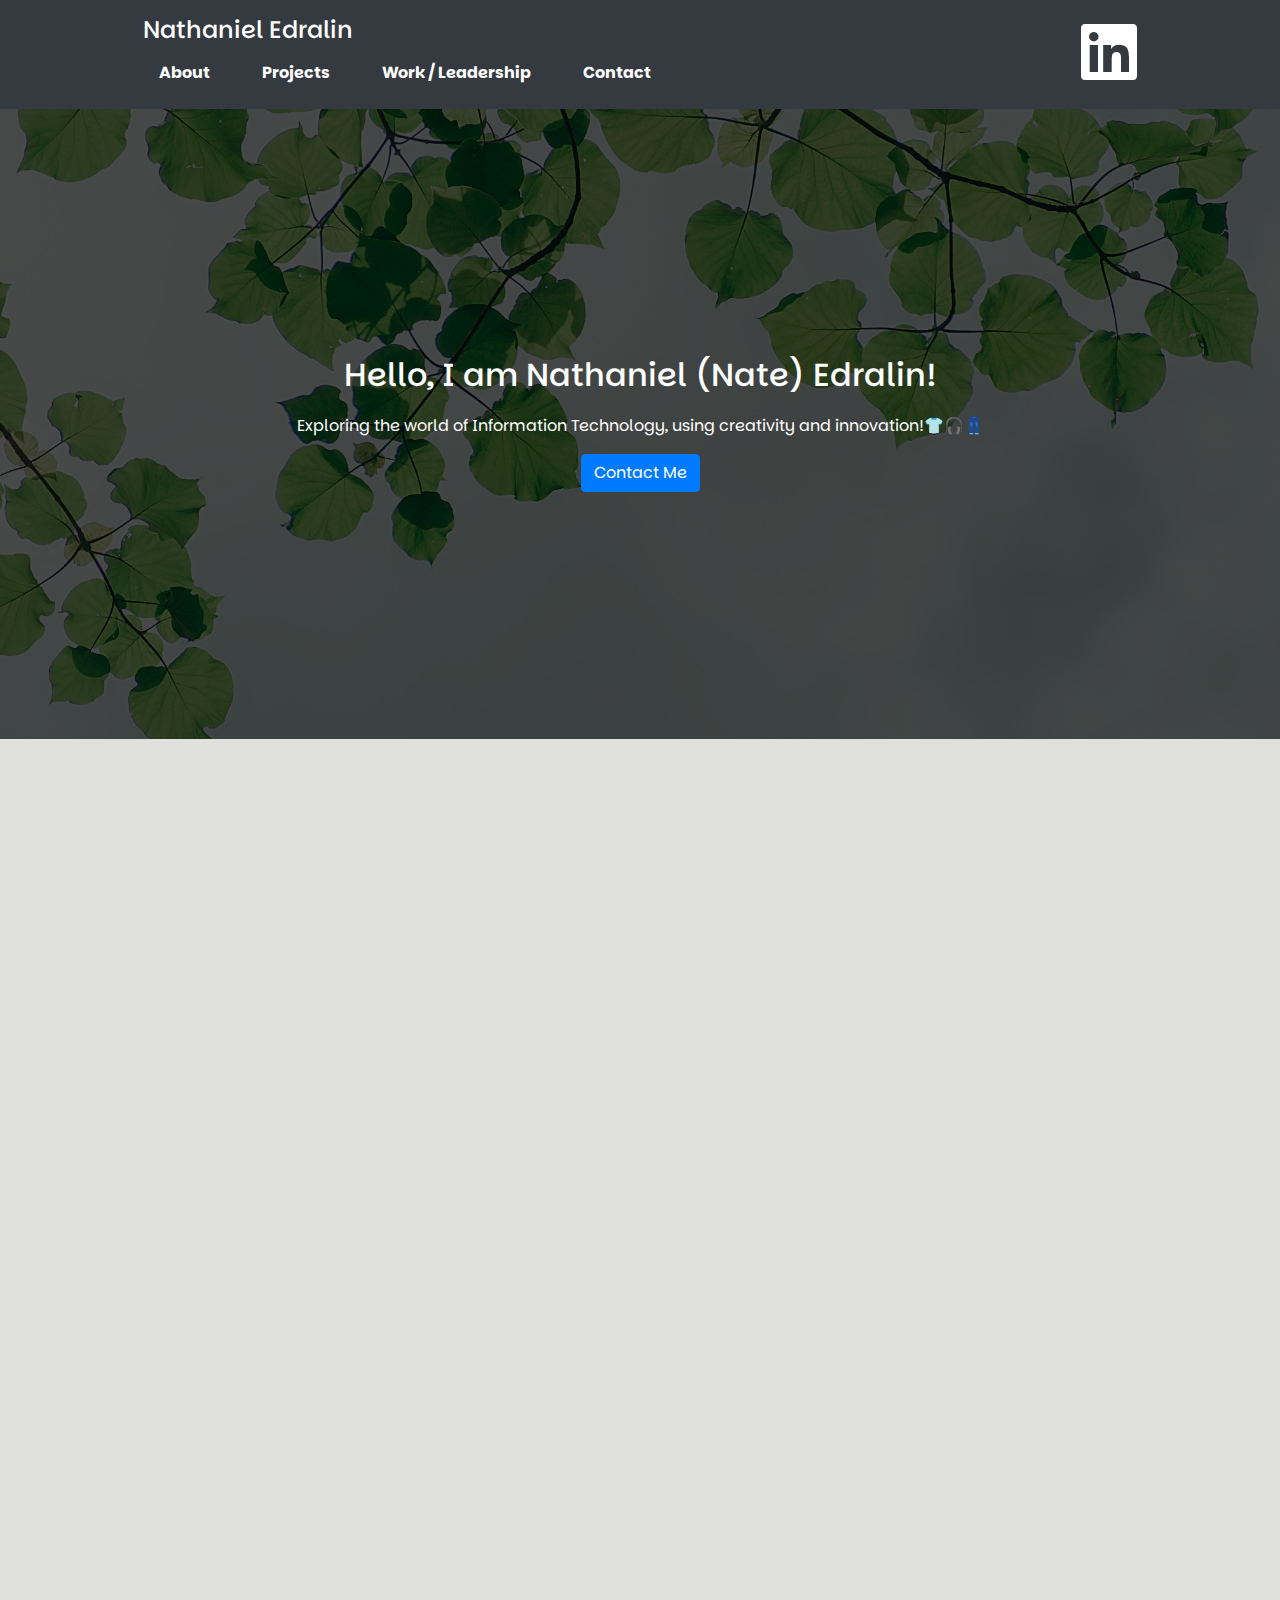
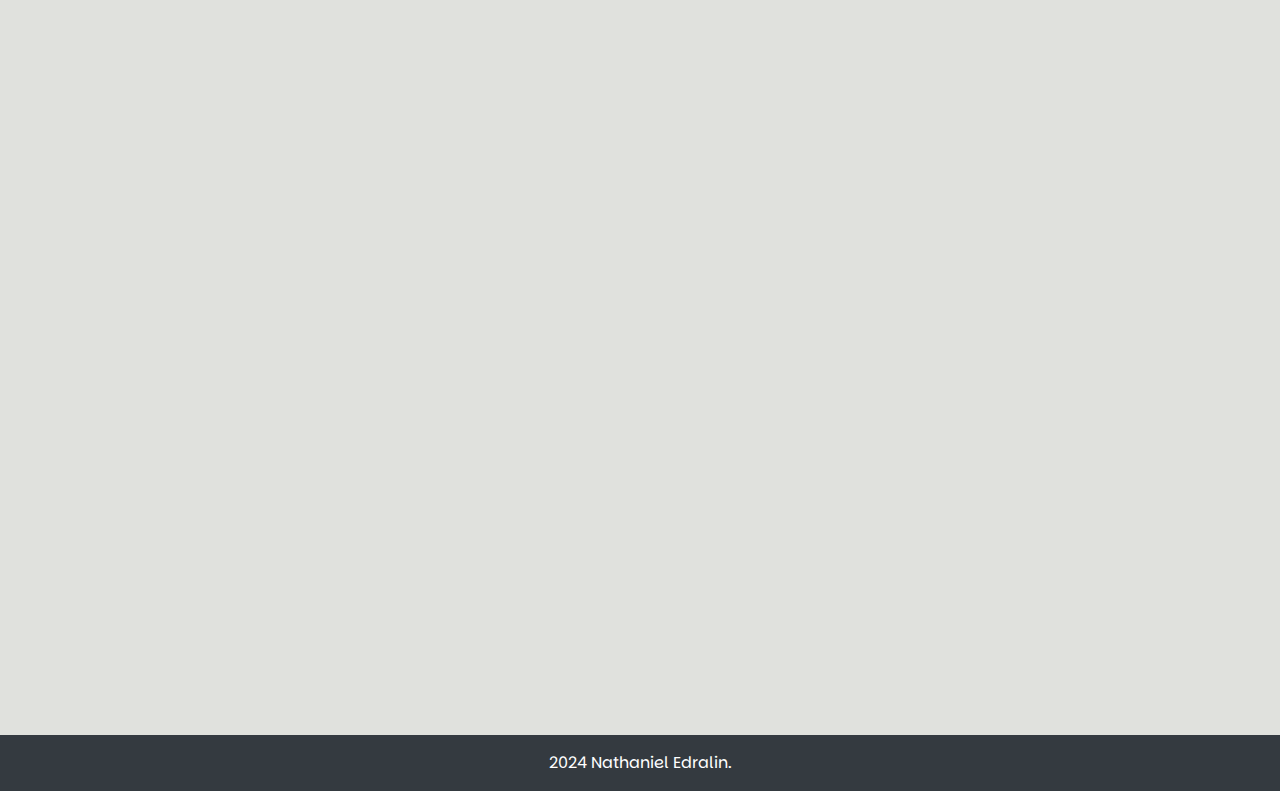
<file: index.html>
<!DOCTYPE html>
<html lang="en">
<head>
    <meta charset="UTF-8">
    <meta name="viewport" content="width=device-width, initial-scale=1.0">
    <title>Nathaniel Edralin's Portfolio</title>
    <link rel="preconnect" href="https://fonts.googleapis.com">
    <link rel="preconnect" href="https://fonts.gstatic.com" crossorigin>
    <link href="https://fonts.googleapis.com/css2?family=Parkinsans:wght@300..800&display=swap" rel="stylesheet">
    <link href="https://maxcdn.bootstrapcdn.com/bootstrap/4.5.2/css/bootstrap.min.css" rel="stylesheet">
    <link rel="stylesheet" href="portfolio.css">
    <link rel="stylesheet" href="https://cdnjs.cloudflare.com/ajax/libs/font-awesome/6.0.0-beta3/css/all.min.css">
</head>
<body>
    <header class="bg-dark text-white py-3">
        <div class="container">
            <div class="d-flex justify-content-between align-items-center">
                <div>
                    <h1 class="h4 mb-0">Nathaniel Edralin</h1>
                    <nav class="mt-2">
                        <ul class="nav">
                            <li class="nav-item"><a href="about.html" class="nav-link text-white">About</a></li>
                            <li class="nav-item"><a href="#projects" class="nav-link text-white">Projects</a></li>
                            <li class="nav-item"><a href="#work" class="nav-link text-white">Work / Leadership</a></li>
                            <li class="nav-item"><a href="contacts.html" class="nav-link text-white">Contact</a></li>
                        </ul>
                    </nav>
                </div>
                <a href="https://www.linkedin.com/in/nathaniel-edralin" class="linkedin-icon" target="_blank">
                    <i class="fab fa-linkedin fa-2x"></i>
                </a>
            </div>
        </div>
    </header>

    <div id="hero" class="d-flex align-items-center text-white" style="background: url('leaves.jpg') no-repeat center center fixed; background-size: cover; height: 70vh;">
        <div class="container text-center">
            <h2>Hello, I am Nathaniel (Nate) Edralin!</h2>
            <p>Exploring the world of Information Technology, using creativity and innovation!👕🎧👖</p>
            <a href="contacts.html" class="btn btn-primary">Contact Me</a>
        </div>
    </div>

    <div class="container mt-5">
        <section id="projects">
            <h2 class="text-center">Projects</h2>
            <div class="row justify-content-center">
                <div class="col-md-4">
                    <div class="card mb-4">
                        <div class="card-body">
                            <h3 class="card-title"><a href="https://www.youtube.com/watch?v=23Mc0f8fUXM" class="text-dark">Chatroom Project (Java)</a></h3>
                            <ul class="card-text">
                                <li>Implemented and input commands into multiple terminals, creating a functional multi-user chatroom.</li>
                                <li>Developed a codebase that supported multiple ClientUIs, simulating an online chatroom environment.</li>
                                <li>Created a Final Demo video, effectively explaining the project’s execution and functionalities.</li>
                            </ul>
                        </div>
                    </div>
                </div>
                <div class="col-md-4">
                    <div class="card mb-4">
                        <div class="card-body">
                            <h3 class="card-title"><a href="https://npe6.itch.io/sprint3nateedralin" class="text-dark">Unity Game Project (Unity, C#)</a></h3>
                            <ul class="card-text">
                                <li>Utilized Unity Game Engine to develop interactive game mechanics within a first-person shooter game.</li>
                                <li>Constructed multiple C# scripts to implement various game features and mechanics.</li>
                            </ul>
                        </div>
                    </div>
                </div>
            </div>
        </section>
    </div>

        <section id="work" class="mt-5">
            <h2 class="text-center">Work Experience</h2>
            <div class="row">
                <div class="col-md-6">
                    <div class="card mb-4">
                        <div class="card-body">
                            <h3 class="card-title">Abercrombie & Fitch - Brand Representative - Short Hills, New Jersey</h3>
                            <p>July 2024 - Present</p>
                            <ul class="card-text">
                                <li>Assist over 20 customers per shift in finding or selecting products, providing personalized recommendations to enhance customer satisfaction.</li>
                                <li>Utilize a point of sales system to process transactions, improving checkout efficiency.</li>
                            </ul>
                        </div>
                    </div>
                </div>
                <div class="col-md-6">
                    <div class="card mb-4">
                        <div class="card-body">
                            <h3 class="card-title">DSW - Sales Associate - Union, New Jersey</h3>
                            <p>July 2023 - July 2024</p>
                            <ul class="card-text">
                                <li>Aided customers in finding or selecting from a range of products as well as providing personal recommendations, increasing personal store sales by 10%.</li>
                                <li>Provided customer service on a computerized register, utilizing different computational skills and attended to over 30 customers per shift.</li>
                            </ul>
                        </div>
                    </div>
                </div>
            </div>
        </section>

        <section id="leadership" class="mt-5">
            <h2 class="text-center">Leadership Experience</h2>
            <div class="row">
                <div class="col-md-6">
                    <div class="card mb-4">
                        <div class="card-body">
                            <h3 class="card-title">Filipino Student Association of NJIT (FINEST) - External Vice President</h3>
                            <p>April 2024 - Present</p>
                            <ul class="card-text">
                                <li>Lead the outreach efforts for Reign or Shine, an annual event hosted by FINEST with around 1000 attendees each year.</li>
                                <li>Spearhead the planning and execution for large district-wide events, advocating for a collaborative community among several organizations.</li>
                            </ul>
                        </div>
                    </div>
                </div>
                <div class="col-md-6">
                    <div class="card mb-4">
                        <div class="card-body">
                            <h3 class="card-title">Filipino Student Association of NJIT (FINEST) - External Public Relations Officer</h3>
                            <p>April 2023 - April 2024</p>
                            <ul class="card-text">
                                <li>Created an atmosphere for the organization to interact with other external organizations.</li>
                                <li>Collected and provided information to FINEST on the Filipino Intercollegiate Networking Dialogue, Inc.</li>
                                <li>Served as the liaison between FINEST and external organizations that wish to collaborate with FINEST.</li>
                            </ul>
                        </div>
                    </div>
                </div>
            </div>
        </section>
    </div>

    <footer class="bg-dark text-white py-3">
        <div class="container">
            <p class="mb-0">2024 Nathaniel Edralin.</p>
        </div>
    </footer>

    <script src="https://ajax.googleapis.com/ajax/libs/jquery/3.5.1/jquery.min.js"></script>
    <script src="https://cdnjs.cloudflare.com/ajax/libs/popper.js/1.16.0/umd/popper.min.js"></script>
    <script src="https://maxcdn.bootstrapcdn.com/bootstrap/4.5.2/js/bootstrap.min.js"></script>
</body>
</html>
</file>
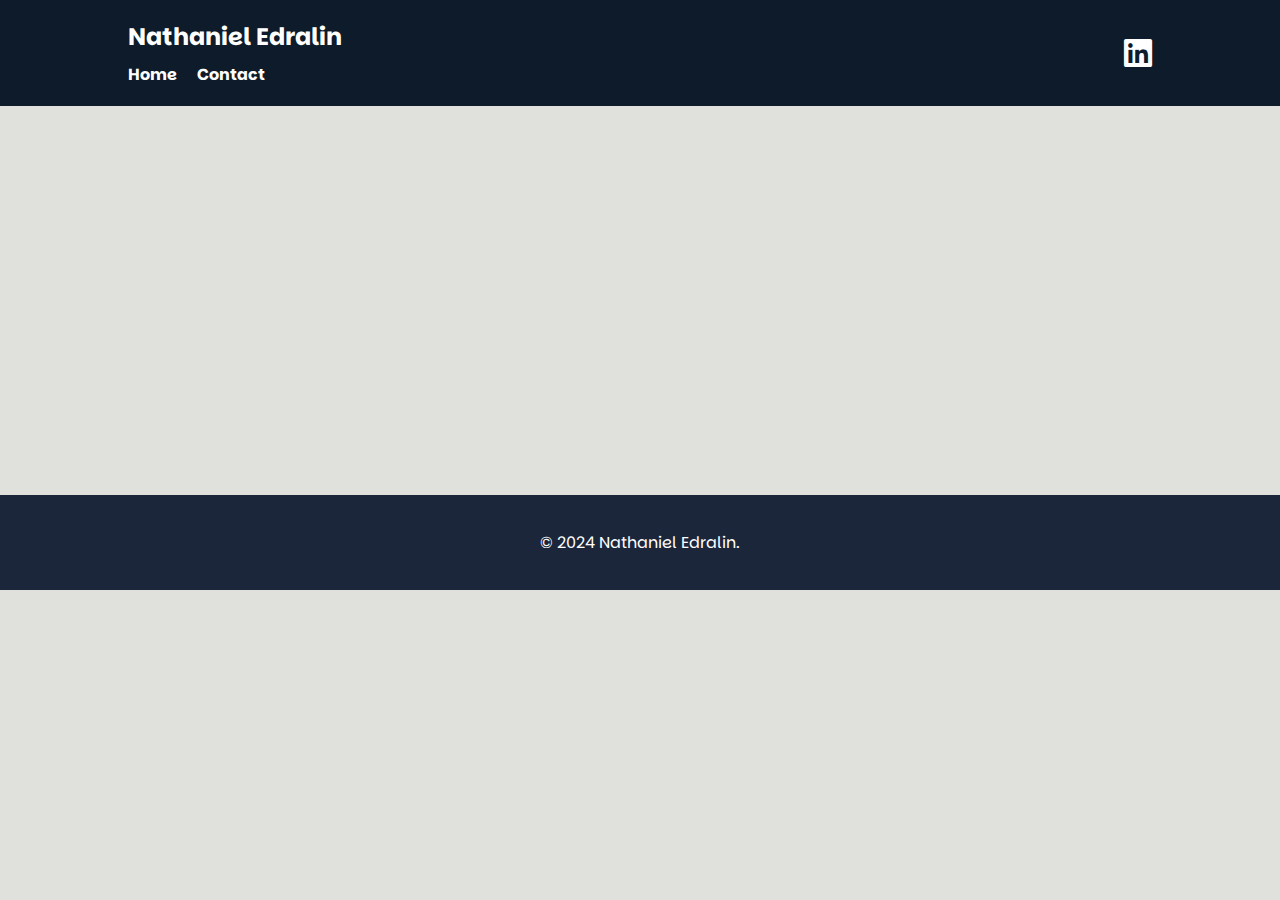
<file: about.html>
<!DOCTYPE html>
<html lang="en">
<head>
    <meta charset="UTF-8">
    <meta name="viewport" content="width=device-width, initial-scale=1.0">
    <title>About Me - Nathaniel Edralin</title>
    <link rel="preconnect" href="https://fonts.googleapis.com">
    <link rel="preconnect" href="https://fonts.gstatic.com" crossorigin>
    <link href="https://fonts.googleapis.com/css2?family=Parkinsans:wght@300..800&display=swap" rel="stylesheet">
    <link rel="stylesheet" href="portfolio.css">
    <link rel="stylesheet" href="https://cdnjs.cloudflare.com/ajax/libs/font-awesome/6.0.0-beta3/css/all.min.css">
</head>
<body>
    <header>
        <div class="header-content">
            <div class="name-and-nav">
                <h1>Nathaniel Edralin</h1>
                <nav>
                    <ul>
                        <li><a href="index.html">Home</a></li>
                        <li><a href="contacts.html">Contact</a></li>
                    </ul>
                </nav>
            </div>
            <a href="https://www.linkedin.com/in/nathaniel-edralin" class="linkedin-icon" target="_blank">
                <i class="fab fa-linkedin"></i>
            </a>
        </div>
    </header>

    <section id="about" class="container">
        <h2>About Me</h2>
        <p>Hello! I am Nathaniel Edralin, a current Junior majoring in Information Technology attending the New Jersey Institute of Technology! Some relevant coursework I went through are Designing UI / UX User Needs, Internet Applications, Information Design Techniques, Systems Administration, Information Systems, Educational Software Design, Advanced Programming for Information Technology, and Networking! My future career goal is to utilize my background in IT as a backdoor into the Fashion Industry! 👕🎧👖</p>

        <h3>Some of My Hobbies / Interests!</h3>
        <ul class="hobbies-list">
            <li><strong>Fashion:</strong> I think of fashion as a unique art form and way of self expression! Composing outfits and integrating fashion into my everyday life is a major hobby that I have.</li>
            <li><strong>Art:</strong> Art is something that I love looking at, as well as making! In my free time, I love to paint and create.</li>
        </ul>
    </section>

    <footer> 
        <div class="container"> 
            <p>&copy; 2024 Nathaniel Edralin.</p> 
        </div> 
    </footer>
</body>
</html>
</file>
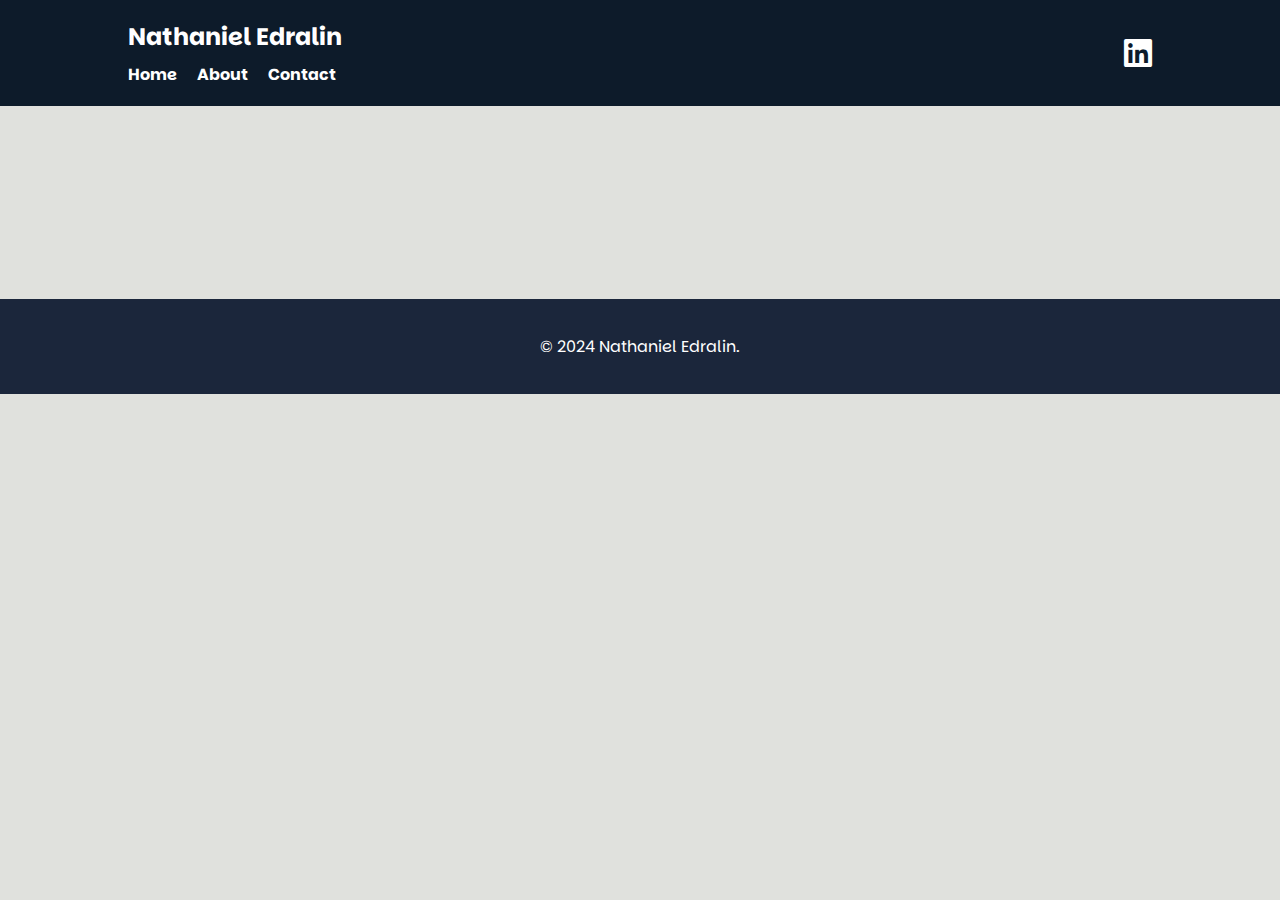
<file: contact.html>
<!DOCTYPE html>
<html lang="en">
<head>
    <meta charset="UTF-8">
    <meta name="viewport" content="width=device-width, initial-scale=1.0">
    <title>Contact - Nathaniel Edralin</title>
    <link rel="preconnect" href="https://fonts.googleapis.com">
    <link rel="preconnect" href="https://fonts.gstatic.com" crossorigin>
    <link href="https://fonts.googleapis.com/css2?family=Parkinsans:wght@300..800&display=swap" rel="stylesheet">
    <link rel="stylesheet" href="portfolio.css">
    <link rel="stylesheet" href="https://cdnjs.cloudflare.com/ajax/libs/font-awesome/6.0.0-beta3/css/all.min.css">
</head>
<body>
    <header>
        <div class="header-content">
            <div class="name-and-nav">
                <h1>Nathaniel Edralin</h1>
                <nav>
                    <ul>
                        <li><a href="index.html">Home</a></li>
                        <li><a href="about.html">About</a></li>
                        <li><a href="#contact">Contact</a></li>
                    </ul>
                </nav>
            </div>
            <a href="https://www.linkedin.com/in/nathaniel-edralin" class="linkedin-icon" target="_blank">
                <i class="fab fa-linkedin"></i>
            </a>
        </div>
    </header>

    <section id="contact" class="container">
        <h2>Contact</h2>
        <p>Let's Chat!</p>
        <ul>
            <li>Email: <a href="mailto:nate.edralin@gmail.com">nathaniel.edralin@example.com</a></li>
            <li>LinkedIn: <a href="https://www.linkedin.com/in/nathaniel-edralin" target="_blank">Nathaniel Edralin</a></li>
        </ul>
    </section>

    <footer> 
        <div class="container"> 
            <p>&copy; 2024 Nathaniel Edralin.</p> 
        </div> 
    </footer>
</body>
</html>
</file>
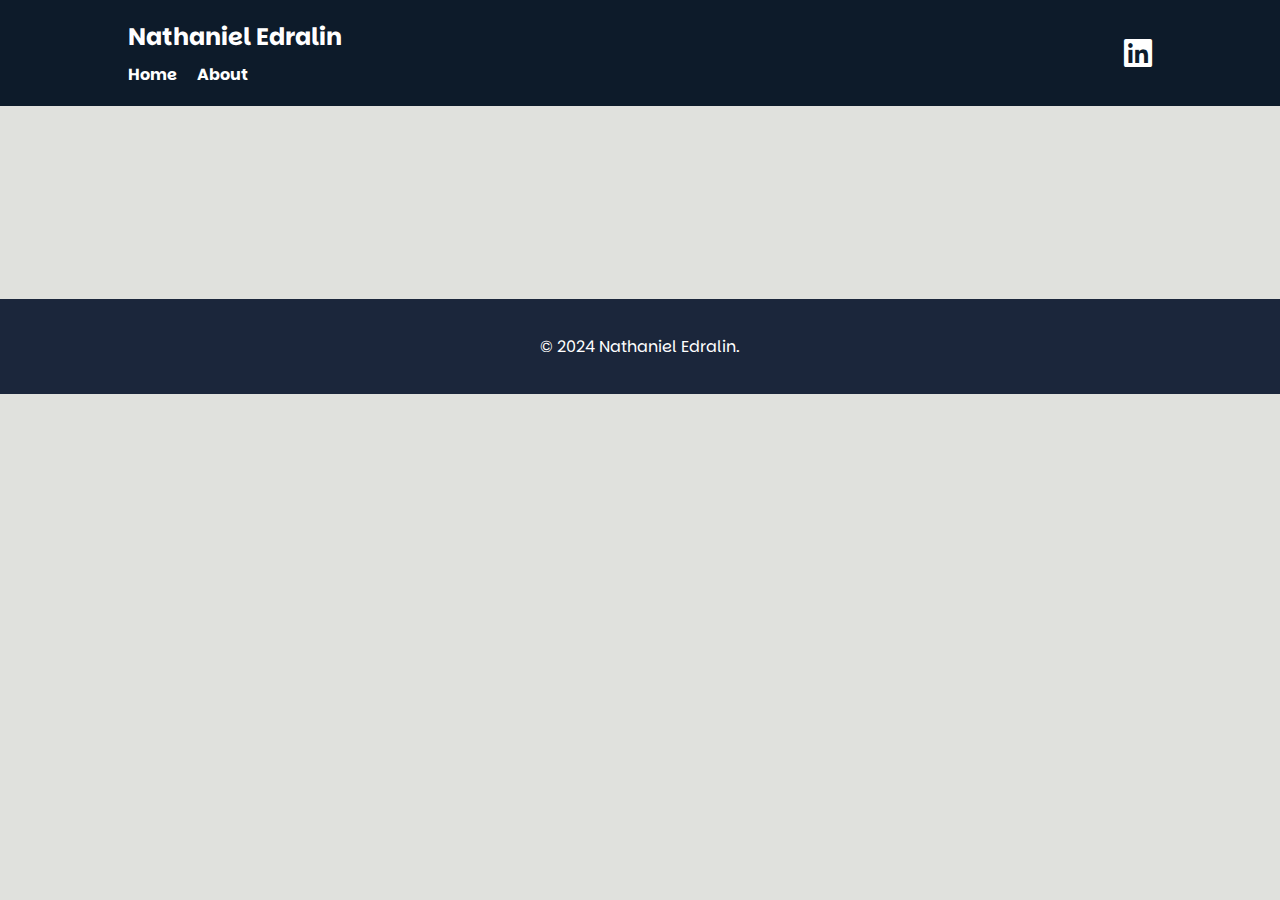
<file: contacts.html>
<!DOCTYPE html>
<html lang="en">
<head>
    <meta charset="UTF-8">
    <meta name="viewport" content="width=device-width, initial-scale=1.0">
    <title>Contact - Nathaniel Edralin</title>
    <link rel="preconnect" href="https://fonts.googleapis.com">
    <link rel="preconnect" href="https://fonts.gstatic.com" crossorigin>
    <link href="https://fonts.googleapis.com/css2?family=Parkinsans:wght@300..800&display=swap" rel="stylesheet">
    <link rel="stylesheet" href="portfolio.css">
    <link rel="stylesheet" href="https://cdnjs.cloudflare.com/ajax/libs/font-awesome/6.0.0-beta3/css/all.min.css">
</head>
<body>
    <header>
        <div class="header-content">
            <div class="name-and-nav">
                <h1>Nathaniel Edralin</h1>
                <nav>
                    <ul>
                        <li><a href="index.html">Home</a></li>
                        <li><a href="about.html">About</a></li>
                    </ul>
                </nav>
            </div>
            <a href="https://www.linkedin.com/in/nathaniel-edralin" class="linkedin-icon" target="_blank">
                <i class="fab fa-linkedin"></i>
            </a>
        </div>
    </header>

    <section id="contact" class="container">
        <h2>Contact</h2>
        <p>Let's Chat!</p>
        <ul>
            <li>Email: <a href="https://mail.google.com/mail/u/1/#inbox?compose=CllgCJfpKPnLtDLVpLWZBbsxKvBwDGdTJVcTmdqZjdFCxjTQRcJBMgtXxXHLpTvjblXJlTBdFnq" target="_blank">nate.edralin@gmail.com</a></li>
            <li>LinkedIn: <a href="https://www.linkedin.com/in/nathaniel-edralin" target="_blank">Nathaniel Edralin</a></li>
        </ul>
    </section>

    <footer> 
        <div class="container"> 
            <p>&copy; 2024 Nathaniel Edralin.</p> 
        </div> 
    </footer>
</body>
</html>
</file>
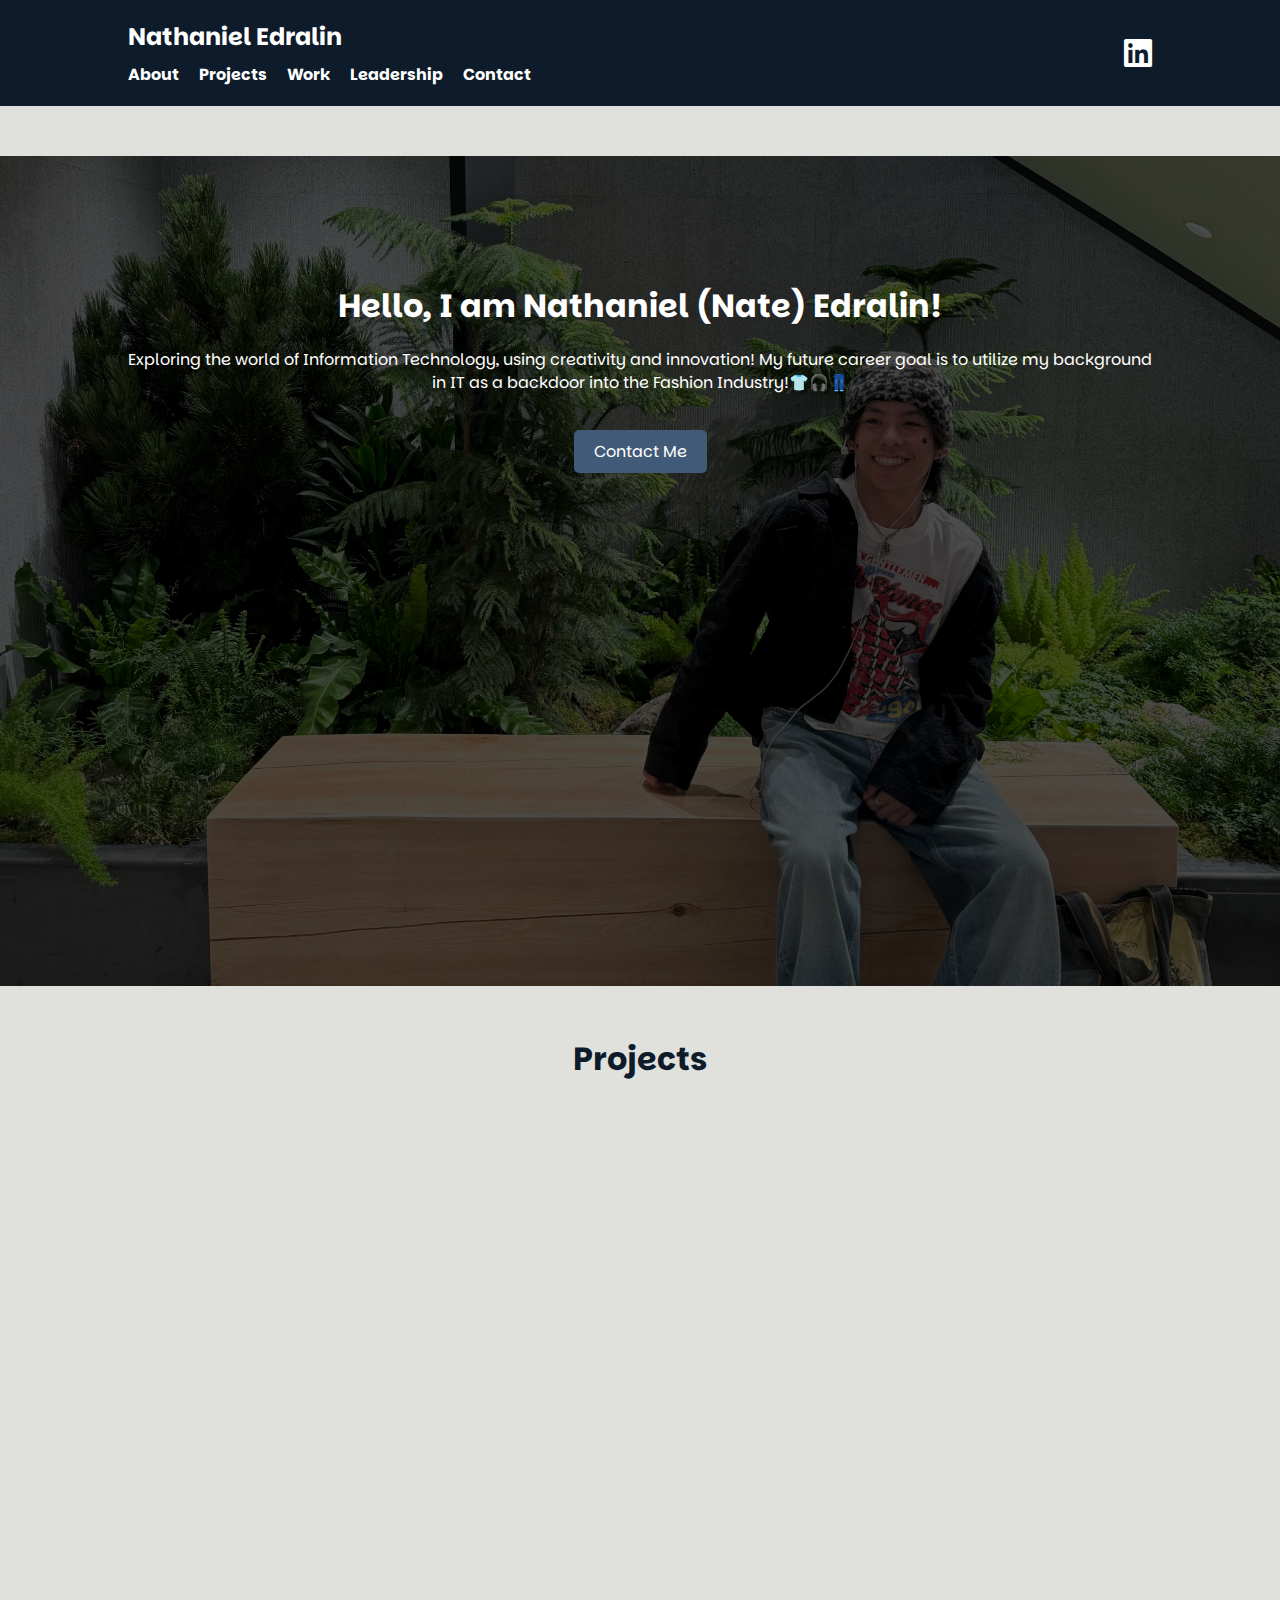
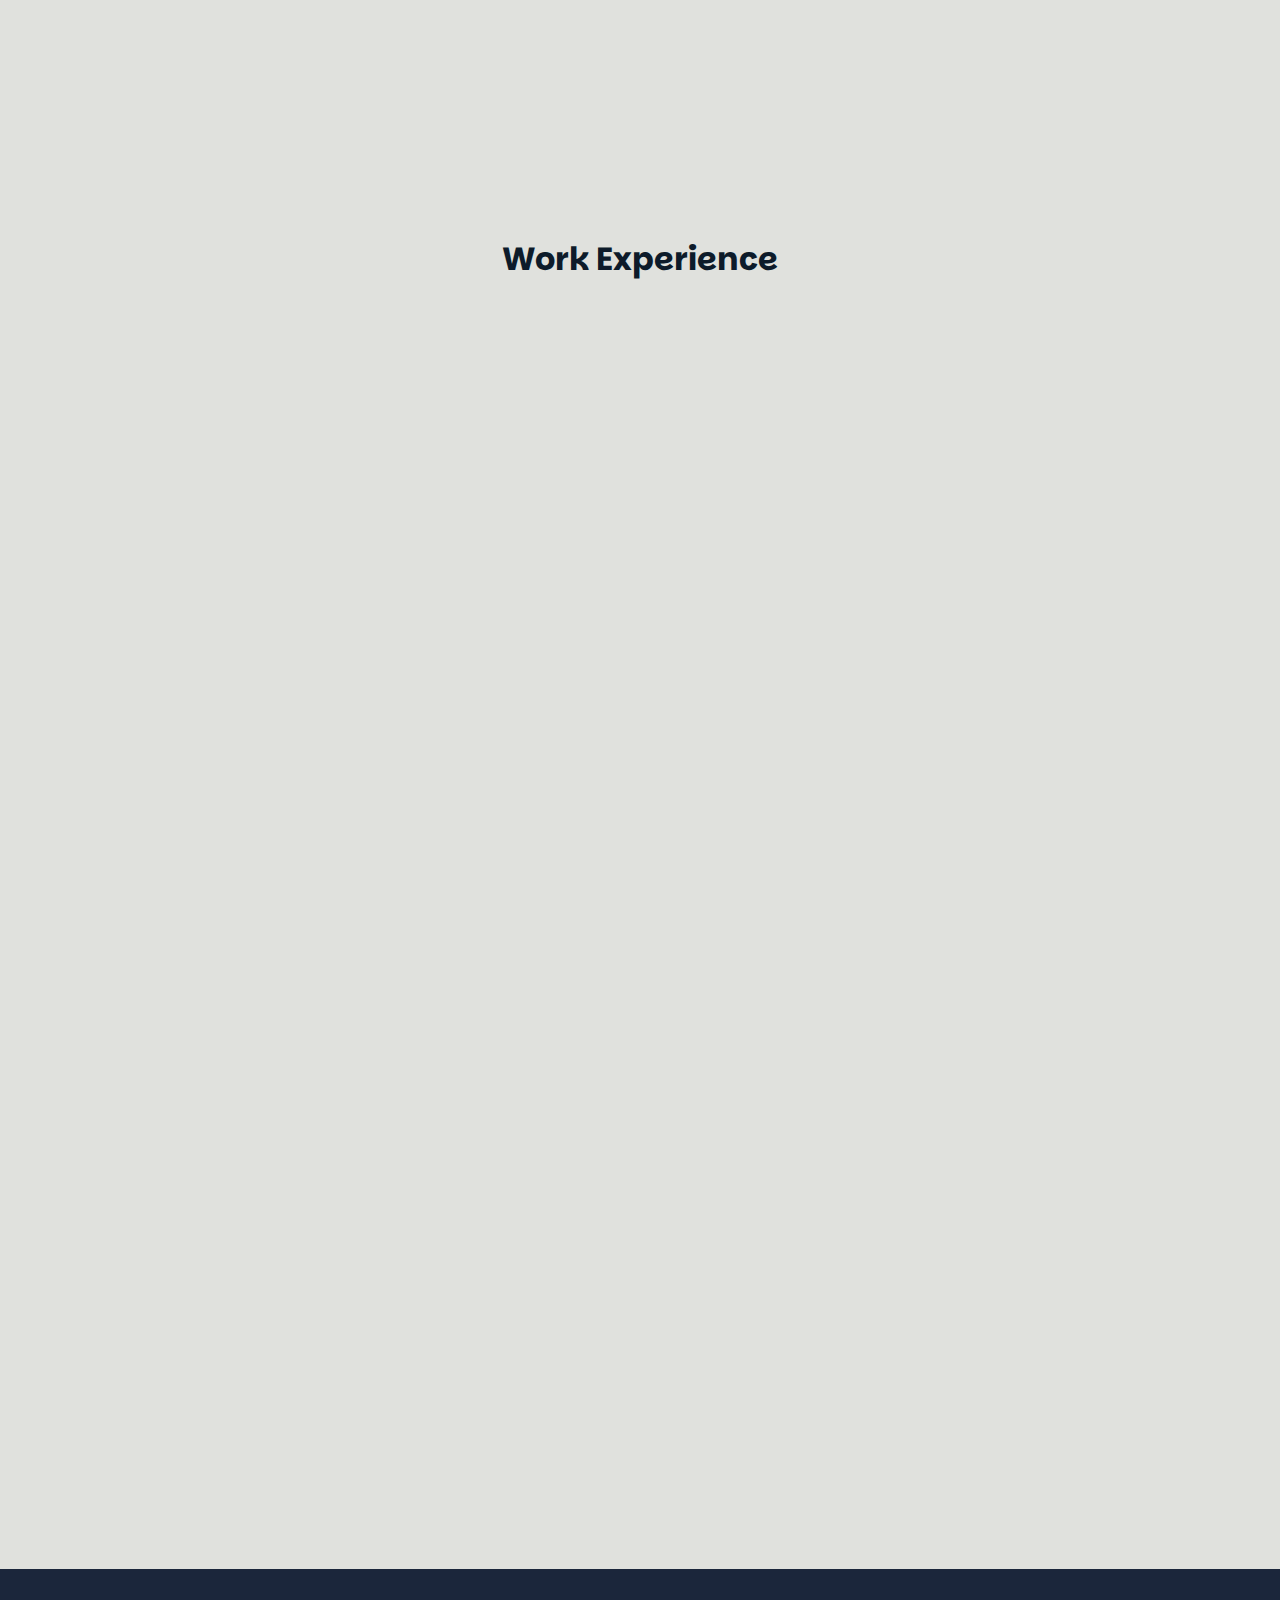
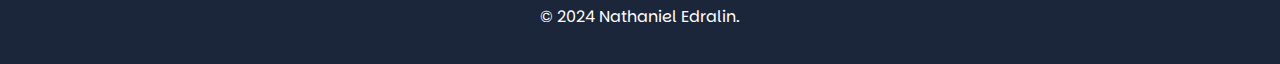
<file: portfolio.html>
<!DOCTYPE html>
<html lang="en">
<head>
    <meta charset="UTF-8">
    <meta name="viewport" content="width=device-width, initial-scale=1.0">
    <title>Nathaniel Edralin's Portfolio</title>
    <link rel="preconnect" href="https://fonts.googleapis.com">
    <link rel="preconnect" href="https://fonts.gstatic.com" crossorigin>
    <link href="https://fonts.googleapis.com/css2?family=Parkinsans:wght@300..800&display=swap" rel="stylesheet">
    <link rel="stylesheet" href="portfolio.css">
    <link rel="stylesheet" href="https://cdnjs.cloudflare.com/ajax/libs/font-awesome/6.0.0-beta3/css/all.min.css">
</head>
<body>
    <header>
        <div class="header-content">
            <div class="name-and-nav">
                <h1>Nathaniel Edralin</h1>
                <nav>
                    <ul>
                        <li><a href="about.php">About</a></li>
                        <li><a href="#projects">Projects</a></li>
                        <li><a href="#work">Work</a></li>
                        <li><a href="#leadership">Leadership</a></li>
                        <li><a href="contact.php">Contact</a></li>
                    </ul>
                </nav>
            </div>
            <a href="https://www.linkedin.com/in/nathaniel-edralin" class="linkedin-icon" target="_blank">
                <i class="fab fa-linkedin"></i>
            </a>
        </div>
    </header>

    <section id="hero">
        <div class="container">
            <h2>Hello, I am Nathaniel (Nate) Edralin!</h2>
            <p>Exploring the world of Information Technology, using creativity and innovation! My future career goal is to utilize my background in IT as a backdoor into the Fashion Industry!👕🎧👖</p>
            <a href="contact.php" class="cta-button">Contact Me</a>
        </div>
    </section>

    <section id="projects" class="container">
        <h2>Projects</h2>
        <div class="project-section">
            <h3 class="project-title"><a href="https://www.youtube.com/watch?v=23Mc0f8fUXM">Chatroom Project (Java)</a></h3>
            <ul class="project-description">
                <li>Implemented and input commands into multiple terminals, creating a functional multi-user chatroom.</li>
                <li>Developed a codebase that supported multiple ClientUIs, simulating an online chatroom environment.</li>
                <li>Created a Final Demo video, effectively explaining the project’s execution and functionalities.</li>
            </ul>
        </div>
        <div class="project-section">
            <h3 class="project-title"><a href="https://npe6.itch.io/sprint3nateedralin">Unity Game Project (Unity, C#)</a></h3>
            <ul class="project-description">
                <li>Utilized Unity Game Engine to develop interactive game mechanics within a first-person shooter game.</li>
                <li>Constructed multiple C# scripts to implement various game features and mechanics.</li>
            </ul>
        </div>
        <div class="project-section">
            <h3 class="project-title"><a href="https://web.njit.edu/~npe6/project03.html">Perfect Plumber Pros Mock Website Project (HTML/CSS, PHP, JavaScript, MySQL)</a></h3>
            <ul class="project-description">
                <li>Developed a mock website to dynamically display data-driven tables, leveraging MySQL for efficient data management and retrieval.</li>
                <li>Implemented a responsive frontend using HTML, CSS, and JavaScript, seamlessly integrating with a PHP backend.</li>
            </ul>
        </div>
    </section>

    <section id="work" class="container">
        <h2>Work Experience</h2>
        <div class="work-section">
            <h3 class="work-title">Abercrombie & Fitch - Brand Representative - Short Hills, New Jersey</h3>
            <p>July 2024 - Present</p>
            <ul class="work-description">
                <li>Assist over 20 customers per shift in finding or selecting products, providing personalized recommendations to enhance customer satisfaction.</li>
                <li>Utilize a point of sales system to process transactions, improving checkout efficiency.</li>
            </ul>
        </div>
        <div class="work-section">
            <h3 class="work-title">DSW - Sales Associate - Union, New Jersey</h3>
            <p>July 2023 - July 2024</p>
            <ul class="work-description">
                <li>Aided customers in finding or selecting from a range of products as well as providing personal recommendations, increasing personal store sales by 10%.</li>
                <li>Provided customer service on a computerized register, utilizing different computational skills and attended to over 30 customers per shift.</li>
            </ul>
        </div>
    </section>

    <section id="leadership" class="container">
        <h2>Leadership Experience</h2>
        <div class="leadership-section">
            <h3 class="leadership-title">Filipino Student Association of NJIT (FINEST) - External Vice President</h3>
            <p>April 2024 - Present</p>
            <ul class="leadership-description">
                <li>Lead the outreach efforts for Reign or Shine, an annual event hosted by FINEST with around 1000 attendees each year.</li>
                <li>Spearhead the planning and execution for large district-wide events, advocating for a collaborative community among several organizations.</li>
            </ul>
        </div>
        <div class="leadership-section">
            <h3 class="leadership-title">Filipino Student Association of NJIT (FINEST) - External Public Relations Officer</h3>
            <p>April 2023 - April 2024</p>
            <ul class="leadership-description">
                <li>Created an atmosphere for the organization to interact with other external organizations.</li>
                <li>Collected and provided information to FINEST on the Filipino Intercollegiate Networking Dialogue, Inc.</li>
                <li>Served as the liaison between FINEST and external organizations that wish to collaborate with FINEST.</li>
            </ul>
        </div>
    </section>

    <footer> 
        <div class="container"> 
            <p>&copy; 2024 Nathaniel Edralin.</p> 
        </div> 
    </footer>

    <script>
    document.addEventListener("DOMContentLoaded", function() {
        const sections = document.querySelectorAll('section');
        sections.forEach((section, index) => {
            setTimeout(() => {
                section.style.opacity = 1;
            }, index * 300); // Staggered delay for each section
        });
    });
    </script>
</body>
</html>
</file>
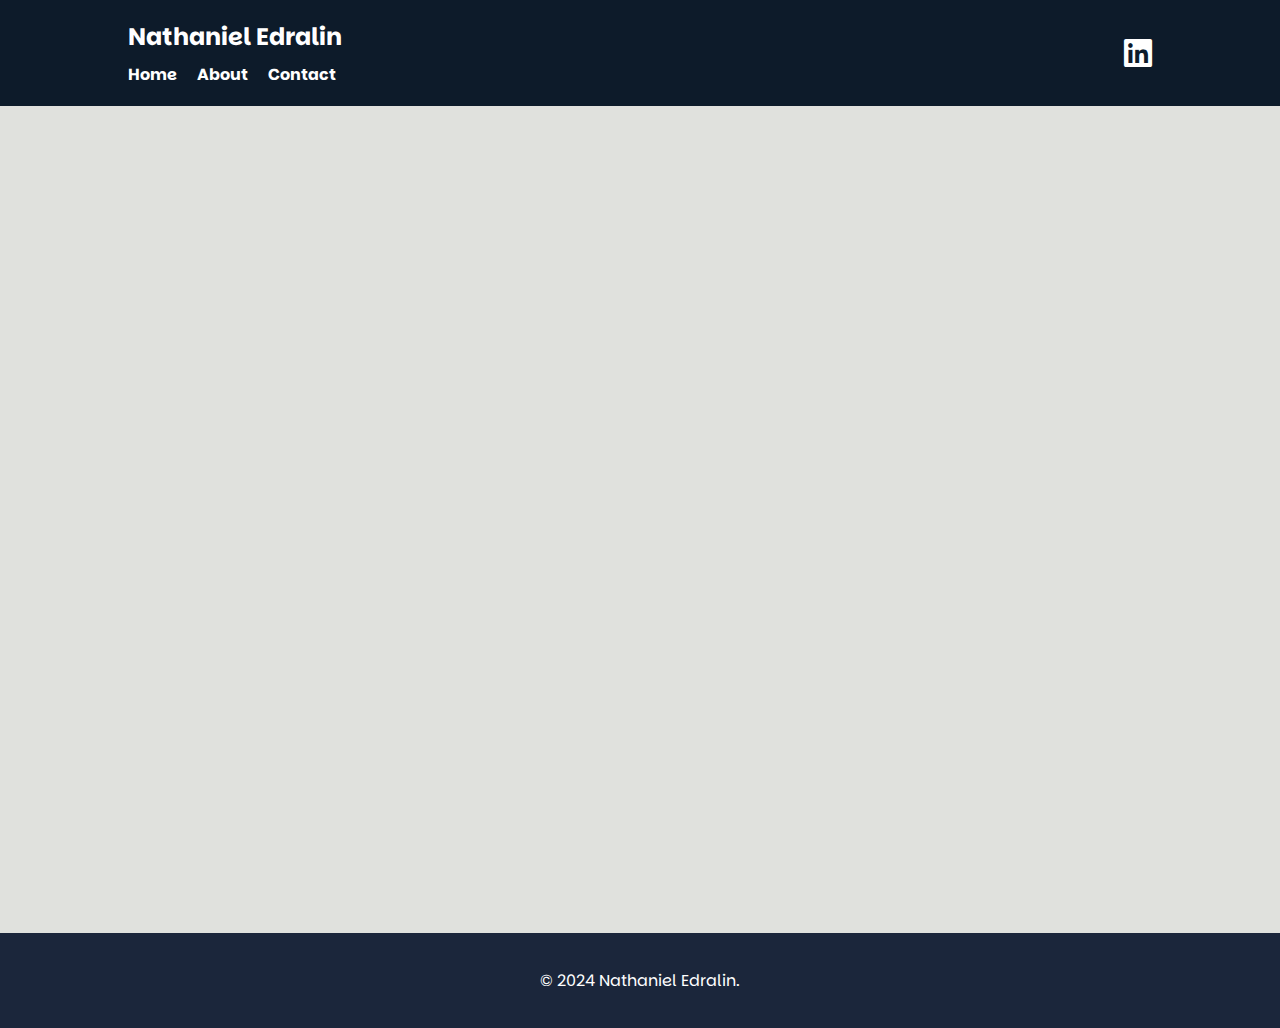
<file: projects.html>
<!DOCTYPE html>
<html lang="en">
<head>
    <meta charset="UTF-8">
    <meta name="viewport" content="width=device-width, initial-scale=1.0">
    <title>Projects - Nathaniel Edralin</title>
    <link rel="preconnect" href="https://fonts.googleapis.com">
    <link rel="preconnect" href="https://fonts.gstatic.com" crossorigin>
    <link href="https://fonts.googleapis.com/css2?family=Parkinsans:wght@300..800&display=swap" rel="stylesheet">
    <link rel="stylesheet" href="portfolio.css">
    <link rel="stylesheet" href="https://cdnjs.cloudflare.com/ajax/libs/font-awesome/6.0.0-beta3/css/all.min.css">
</head>
<body>
    <header>
        <div class="header-content">
            <div class="name-and-nav">
                <h1>Nathaniel Edralin</h1>
                <nav>
                    <ul>
                        <li><a href="index.html">Home</a></li>
                        <li><a href="about.html">About</a></li>
                        <li><a href="contacts.html">Contact</a></li>
                    </ul>
                </nav>
            </div>
            <a href="https://www.linkedin.com/in/nathaniel-edralin" class="linkedin-icon" target="_blank">
                <i class="fab fa-linkedin"></i>
            </a>
        </div>
    </header>

    <section id="projects" class="container">
        <h2>Projects</h2>
        <div class="project-section">
            <h3 class="project-title"><a href="https://www.youtube.com/watch?v=23Mc0f8fUXM">Chatroom Project (Java)</a></h3>
            <ul class="project-description">
                <li>Implemented and input commands into multiple terminals, creating a functional multi-user chatroom.</li>
                <li>Developed a codebase that supported multiple ClientUIs, simulating an online chatroom environment.</li>
                <li>Created a Final Demo video, effectively explaining the project’s execution and functionalities.</li>
            </ul>
        </div>
        <div class="project-section">
            <h3 class="project-title"><a href="https://npe6.itch.io/sprint3nateedralin">Unity Game Project (Unity, C#)</a></h3>
            <ul class="project-description">
                <li>Utilized Unity Game Engine to develop interactive game mechanics within a first-person shooter game.</li>
                <li>Constructed multiple C# scripts to implement various game features and mechanics.</li>
            </ul>
        </div>
        <div class="project-section">
            <h3 class="project-title"><a href="https://web.njit.edu/~npe6/project03.html">Perfect Plumber Pros Mock Website Project (HTML/CSS, PHP, JavaScript, MySQL)</a></h3>
            <ul class="project-description">
                <li>Developed a mock website to dynamically display data-driven tables, leveraging MySQL for efficient data management and retrieval.</li>
                <li>Implemented a responsive frontend using HTML, CSS, and JavaScript, seamlessly integrating with a PHP backend.</li>
            </ul>
        </div>
    </section>

    <footer> 
        <div class="container"> 
            <p>&copy; 2024 Nathaniel Edralin.</p> 
        </div> 
    </footer>
</body>
</html>
</file>
<file: portfolio.css>
@import url('https://fonts.googleapis.com/css2?family=Parkinsans:wght@300..800&display=swap');

html {
  scroll-behavior: smooth;
}

body {
    font-family: 'Parkinsans', Arial, sans-serif;
    color: #415A77; /* Medium blue-gray for text */
    background: #E0E1DD; /* Very light gray background */
    margin: 0;
    padding: 0;
}

header {
    background: #0D1B2A; /* Dark blue background */
    color: #fff;
    padding: 20px 0;
    animation: fadeIn 2s ease-in-out;
}

.header-content {
    display: flex;
    justify-content: space-between;
    align-items: center;
    width: 80%;
    margin: 0 auto;
}

.name-and-nav {
    display: flex;
    flex-direction: column;
}

header h1 {
    font-size: 24px;
    margin: 0 0 10px 0;
}

nav ul {
    list-style: none;
    display: flex;
    gap: 20px;
    margin: 0;
    padding: 0;
}

nav a {
    text-decoration: none;
    color: #fff; /* White for navigation links */
    font-weight: bold;
}

.linkedin-icon {
    color: #fff; /* White color for the icon */
    font-size: 32px; /* Increased size of the icon */
    text-decoration: none;
    margin-left: 20px;
}

.linkedin-icon:hover {
    color: #0077b5; /* LinkedIn blue color on hover */
}

#hero {
    position: relative; /* To position the overlay correctly */
    background: url('backfit2.jpg') no-repeat center center fixed; /* Use the backfit2.jpg image */
    background-size: cover; /* Ensure the image covers the entire section */
    text-align: center;
    padding: 100px 0;
    color: #fff; /* White text for hero section */
    animation: fadeIn 2s ease-in-out;
    min-height: 70vh; /* Set a minimum height for the hero section */
}

#hero::before {
    content: '';
    position: absolute;
    top: 0;
    left: 0;
    right: 0;
    bottom: 0;
    background: rgba(0, 0, 0, 0.7); /* Increase opacity for a more faded effect */
    z-index: 1;
}

#hero .container {
    position: relative;
    z-index: 2; /* Ensures the content is above the overlay */
}

#hero h2 {
    color: #fff; /* Lighter color for the greeting text */
}

#hero .cta-button {
    background-color: #415A77; /* Medium blue-gray for button */
    color: #fff;
    padding: 10px 20px;
    text-decoration: none;
    border-radius: 5px;
    margin-top: 20px;
    display: inline-block;
}

#hero .cta-button:hover {
    background-color: #778DA9; /* Hover effect with light blue-gray color */
}

.container {
    width: 80%;
    margin: 0 auto;
}

section {
    margin: 50px 0;
    opacity: 0;
    animation: fadeIn 2s ease-in-out forwards;
}

h2, h3, .gallery-header {
    font-size: 32px;
    margin-bottom: 20px;
    color: #0D1B2A; /* Dark blue for headings */
    text-align: center;
}

.image-gallery {
    display: flex;
    justify-content: space-around;
    align-items: flex-start;
    gap: 20px;
    padding: 20px;
    flex-wrap: wrap;
}

/* Keyframes for fade-in animation */
@keyframes fadeIn {
    from {
        opacity: 0;
    }
    to {
        opacity: 1;
    }
}

.image-container {
    opacity: 0;
    animation: fadeIn 2s ease-out forwards;
    flex: 1 1 calc(33.333% - 20px); /* Adjust for better spacing */
    display: flex;
    flex-direction: column;
    align-items: center;
    transition: transform 0.3s ease, box-shadow 0.3s ease; /* Add transitions for smooth effect */
}

.image-container:hover {
    transform: scale(1.05); /* Scale up the image on hover */
    box-shadow: 0 8px 16px rgba(0, 0, 0, 0.2); /* Add shadow on hover */
}

.image-container img {
    max-width: 100%;
    height: auto;
    border: 5px solid #0D1B2A; /* Dark blue border */
    margin-bottom: 10px;
}

.image-description {
    font-size: 16px;
    color: #415A77; /* Medium blue-gray for text */
    text-align: center;
}

footer {
    background: #1B263B; /* Navy blue background */
    color: #fff;
    text-align: center;
    padding: 20px 0;
    animation: fadeIn 2s ease-in-out;
}

.project-section, .work-section, .leadership-section {
    border: 2px solid #ccc;
    border-radius: 10px;
    padding: 20px;
    margin: 40px 0;
    background-color: #f9f9f9;
    box-shadow: 0 4px 8px rgba(0, 0, 0, 0.1);
    opacity: 0;
    animation: fadeIn 2s ease-in-out forwards;
}

.project-title, .work-title, .leadership-title {
    font-size: 1.5em;
    color: #4b0082; /* Indigo for titles */
    text-decoration: none;
}

.project-description, .work-description, .leadership-description {
    margin-top: 10px;
    font-size: 1em;
    color: #333;
}

/* Media Queries for Responsiveness */
@media (max-width: 768px) {
    .header-content {
        flex-direction: column;
        align-items: flex-start;
    }

    nav ul {
        flex-direction: column;
        align-items: flex-start;
    }

    .project-section, .work-section, .leadership-section {
        width: 90%; 
        margin: 20px auto; 
    }

    .image-container {
        flex: 1 1 calc(45% - 20px); 
    }
}

@media (max-width: 480px) {
    #hero {
        background-position: center; 
        background-attachment: scroll; 
        height: auto; 
        padding: 60px 20px;
    }

    #hero .container {
        padding: 10px;
    }

    .header-content {
        flex-direction: column;
        align-items: flex-start;
    }

    nav ul {
        flex-direction: column;
        align-items: flex-start;
    }

    .project-section, .work-section, .leadership-section {
        width: 100%; 
        margin: 20px auto; 
    }

    .image-container {
        flex: 1 1 100%;
    }
}
</file>
